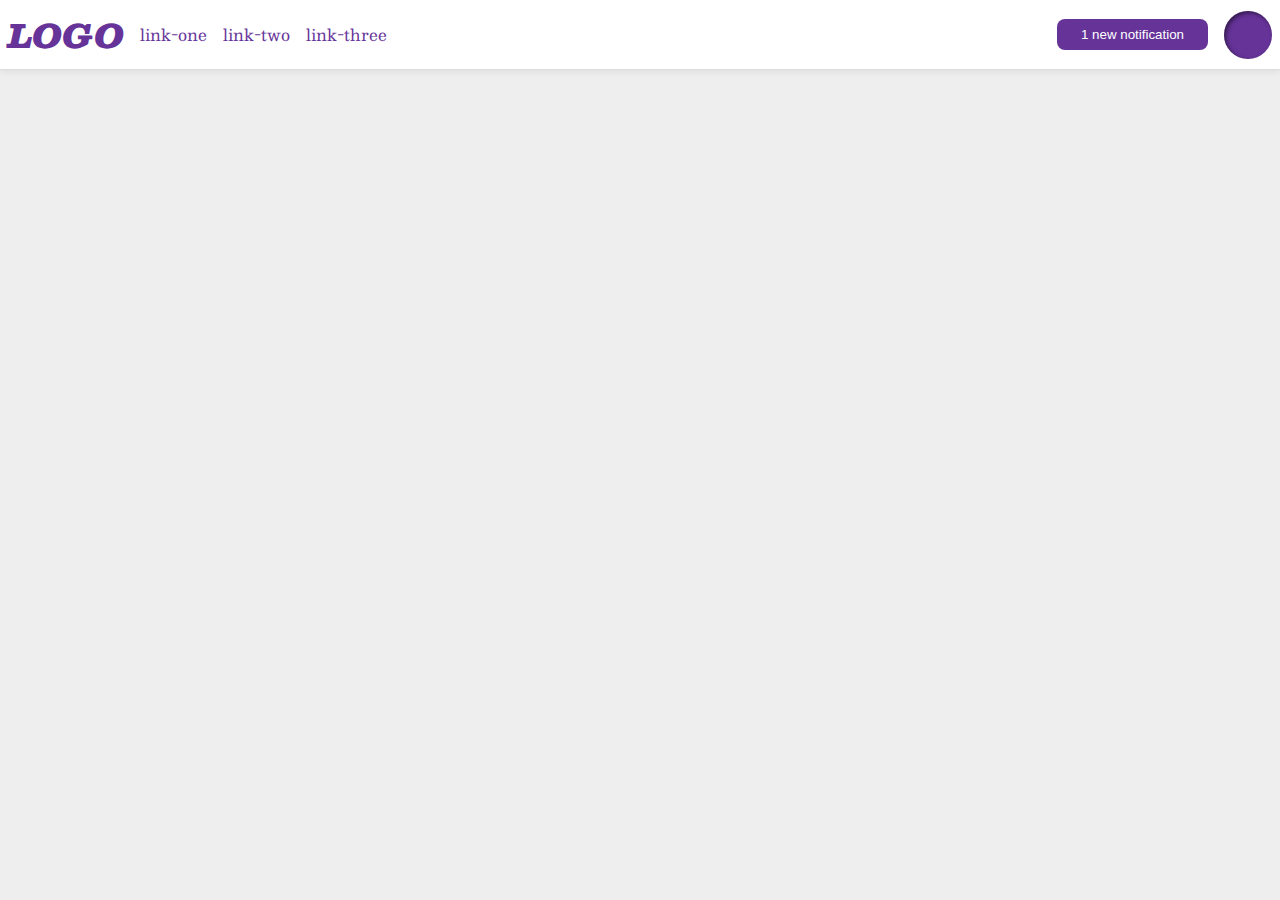
<file: flex/03-flex-header-2/index.html>
<!DOCTYPE html>
<html lang="en">
  <head>
    <meta charset="UTF-8">
    <meta http-equiv="X-UA-Compatible" content="IE=edge">
    <meta name="viewport" content="width=device-width, initial-scale=1.0">
    <title>Flex Header 2</title>
    <link rel="stylesheet" href="style.css">
  </head>
  <body>
    <div class="header">
      <div class="left-items">
      <div class="logo">
        LOGO
      </div>
      <ul class="links">
        <li><a href="google.com">link-one</a></li>
        <li><a href="google.com">link-two</a></li>
        <li><a href="google.com">link-three</a></li>
      </ul>
      </div>
      <div class="right-items">
      <button class="notifications">
        1 new notification
      </button>
      <div class="profile-image"></div>
      </div>
    </div>
  </body>
</html>
</file>
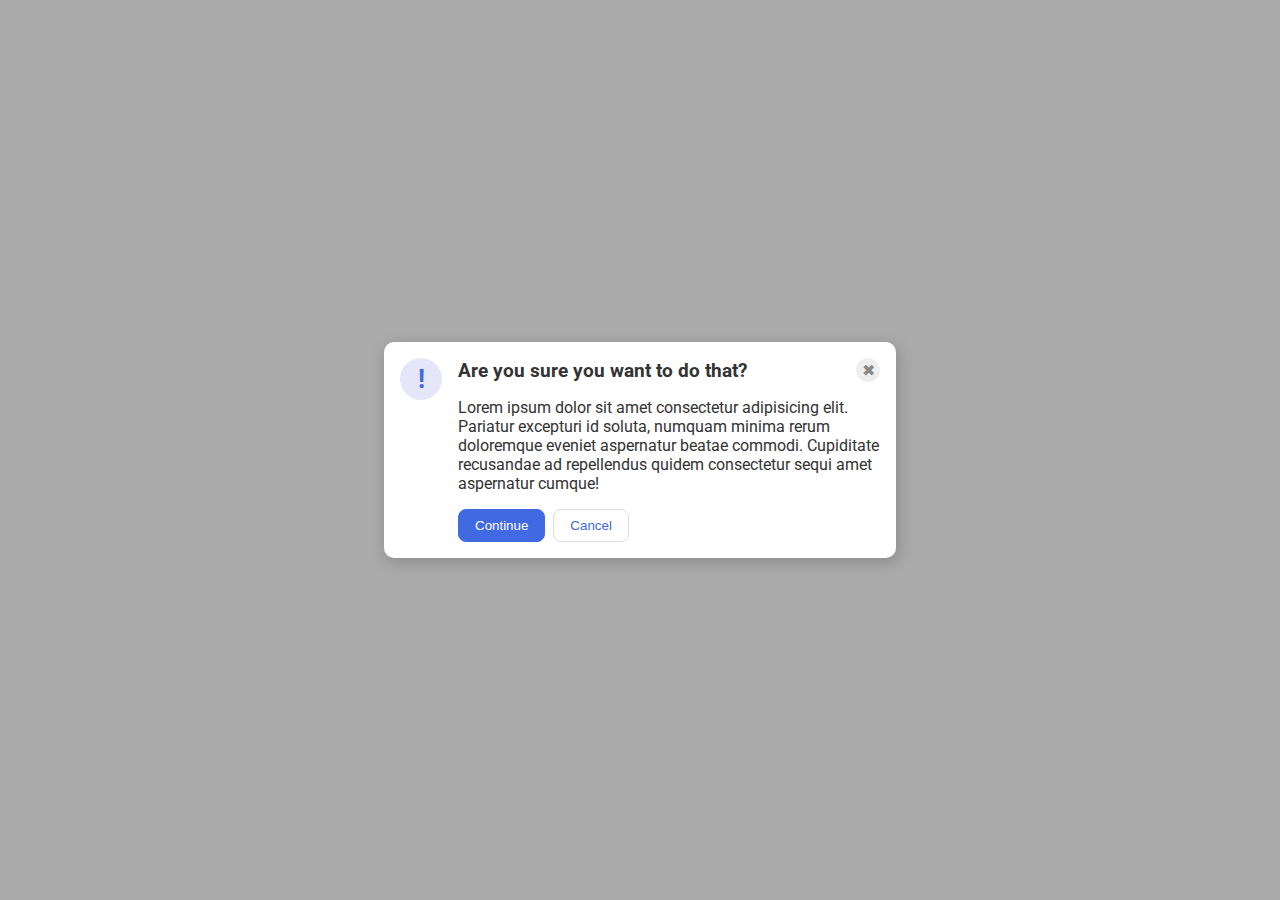
<file: flex/05-flex-modal/index.html>
<!DOCTYPE html>
<html lang="en">
  <head>
    <meta charset="UTF-8">
    <meta http-equiv="X-UA-Compatible" content="IE=edge">
    <meta name="viewport" content="width=device-width, initial-scale=1.0">
    <link rel="stylesheet" href="style.css">
    <title>Modal</title>
  </head>
  <body>
    <div class="modal">
      <div class="icon">!</div>
      <div class="container">
        <div class="top">
          <div class="header">Are you sure you want to do that?</div>
          <button class="close-button">✖</button>
        </div>
        <div class="text">Lorem ipsum dolor sit amet consectetur adipisicing elit. Pariatur excepturi id soluta, numquam minima rerum doloremque eveniet aspernatur beatae commodi. Cupiditate recusandae ad repellendus quidem consectetur sequi amet aspernatur cumque!</div>
        <div class="bottom">
          <button class="continue">Continue</button>
          <button class="cancel">Cancel</button>
        </div>
      </div>
    </div>
  </body>
</html>
</file>
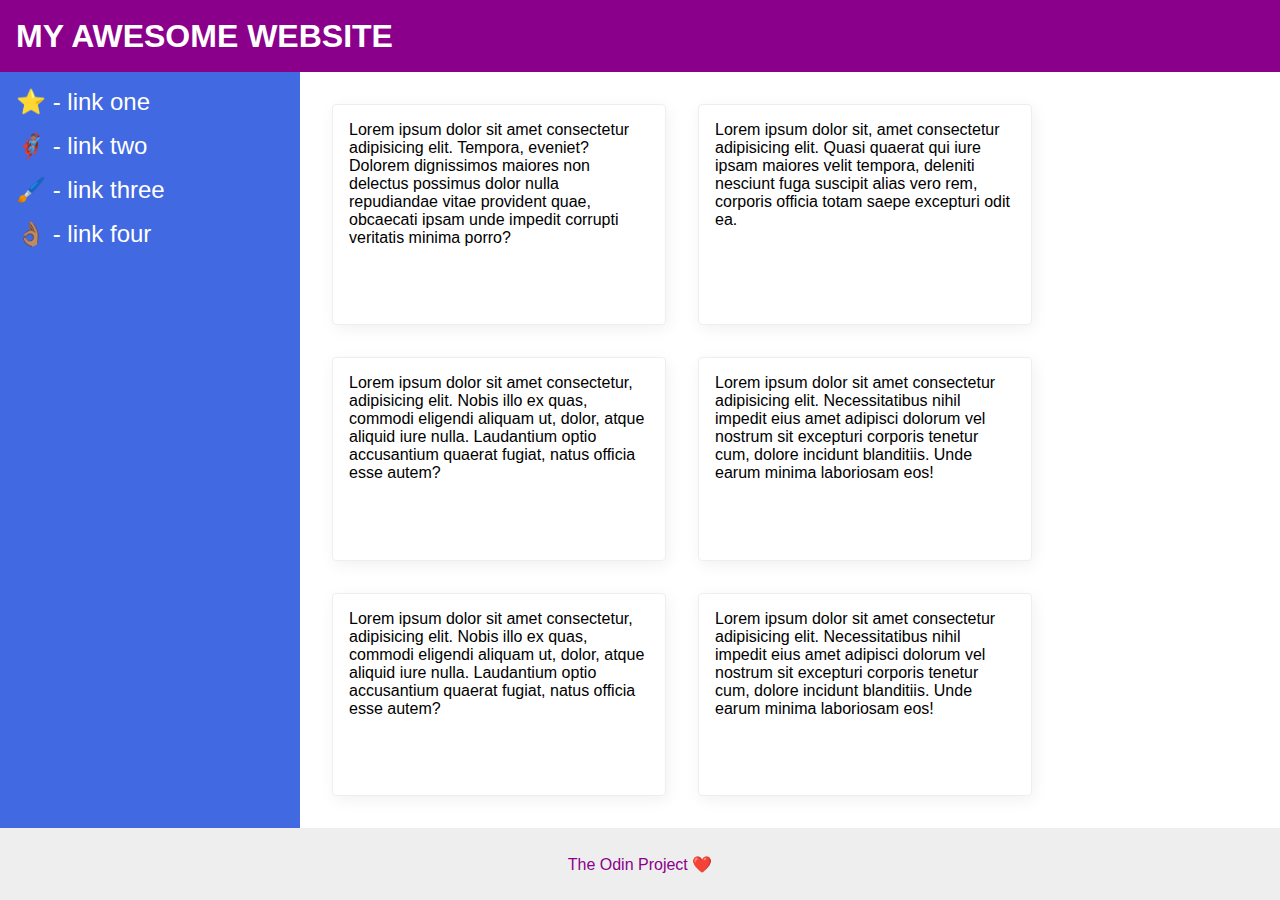
<file: flex/07-flex-layout-2/index.html>
<!DOCTYPE html>
<html lang="en">
  <head>
    <meta charset="UTF-8">
    <meta http-equiv="X-UA-Compatible" content="IE=edge">
    <meta name="viewport" content="width=device-width, initial-scale=1.0">
    <title>The Holy Grail</title>
    <link rel="stylesheet" href="style.css">
  </head>
  <body>
    <div class="header">
      MY AWESOME WEBSITE
    </div>
    
    <div class="container">
      <div class="sidebar">
        <ul>
          <li><a href="#">⭐ - link one</a></li>
          <li><a href="#">🦸🏽‍♂️ - link two</a></li>
          <li><a href="#">🖌️ - link three</a></li>
          <li><a href="#">👌🏽 - link four</a></li>
        </ul>
      </div>
  
      <div class="cards">
        <div class="card">Lorem ipsum dolor sit amet consectetur adipisicing elit. Tempora, eveniet? Dolorem dignissimos maiores non delectus possimus dolor nulla repudiandae vitae provident quae, obcaecati ipsam unde impedit corrupti veritatis minima porro?</div>
        <div class="card">Lorem ipsum dolor sit, amet consectetur adipisicing elit. Quasi quaerat qui iure ipsam maiores velit tempora, deleniti nesciunt fuga suscipit alias vero rem, corporis officia totam saepe excepturi odit ea.</div>
        <div class="card">Lorem ipsum dolor sit amet consectetur, adipisicing elit. Nobis illo ex quas, commodi eligendi aliquam ut, dolor, atque aliquid iure nulla. Laudantium optio accusantium quaerat fugiat, natus officia esse autem?</div>
        <div class="card">Lorem ipsum dolor sit amet consectetur adipisicing elit. Necessitatibus nihil impedit eius amet adipisci dolorum vel nostrum sit excepturi corporis tenetur cum, dolore incidunt blanditiis. Unde earum minima laboriosam eos!</div>
        <div class="card">Lorem ipsum dolor sit amet consectetur, adipisicing elit. Nobis illo ex quas, commodi eligendi aliquam ut, dolor, atque aliquid iure nulla. Laudantium optio accusantium quaerat fugiat, natus officia esse autem?</div>
        <div class="card">Lorem ipsum dolor sit amet consectetur adipisicing elit. Necessitatibus nihil impedit eius amet adipisci dolorum vel nostrum sit excepturi corporis tenetur cum, dolore incidunt blanditiis. Unde earum minima laboriosam eos!</div>  
      </div>
    </div>
    
    <div class="footer">
      The Odin Project ❤️
    </div>
  </body>
</html>
</file>
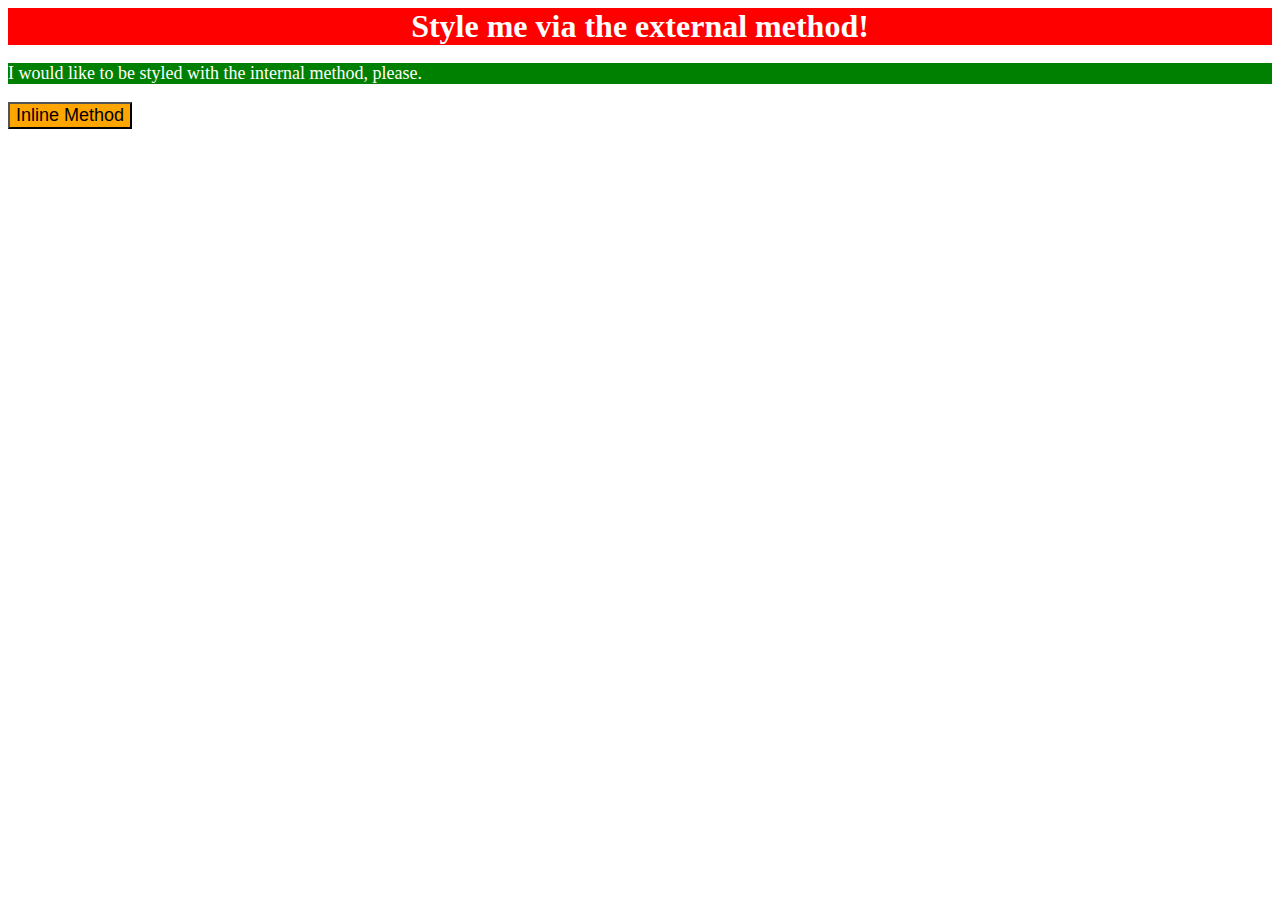
<file: foundations/01-css-methods/index.html>
<!DOCTYPE html>
<html lang="en">
  <head>
    <meta charset="UTF-8">
    <meta http-equiv="X-UA-Compatible" content="IE=edge">
    <meta name="viewport" content="width=device-width, initial-scale=1.0">
    <link rel="stylesheet" href="styles.css">
    <title>Methods for Adding CSS</title>

    <style>
      p {
        background-color: green;
        color: white;
        font-size: 18px;
      }
    </style>
  </head>
  <body>
    <div>Style me via the external method!</div>
    <p>I would like to be styled with the internal method, please.</p>
    <button style="background-color: orange; font-size: 18px;">Inline Method</button>
  </body>
</html>
</file>
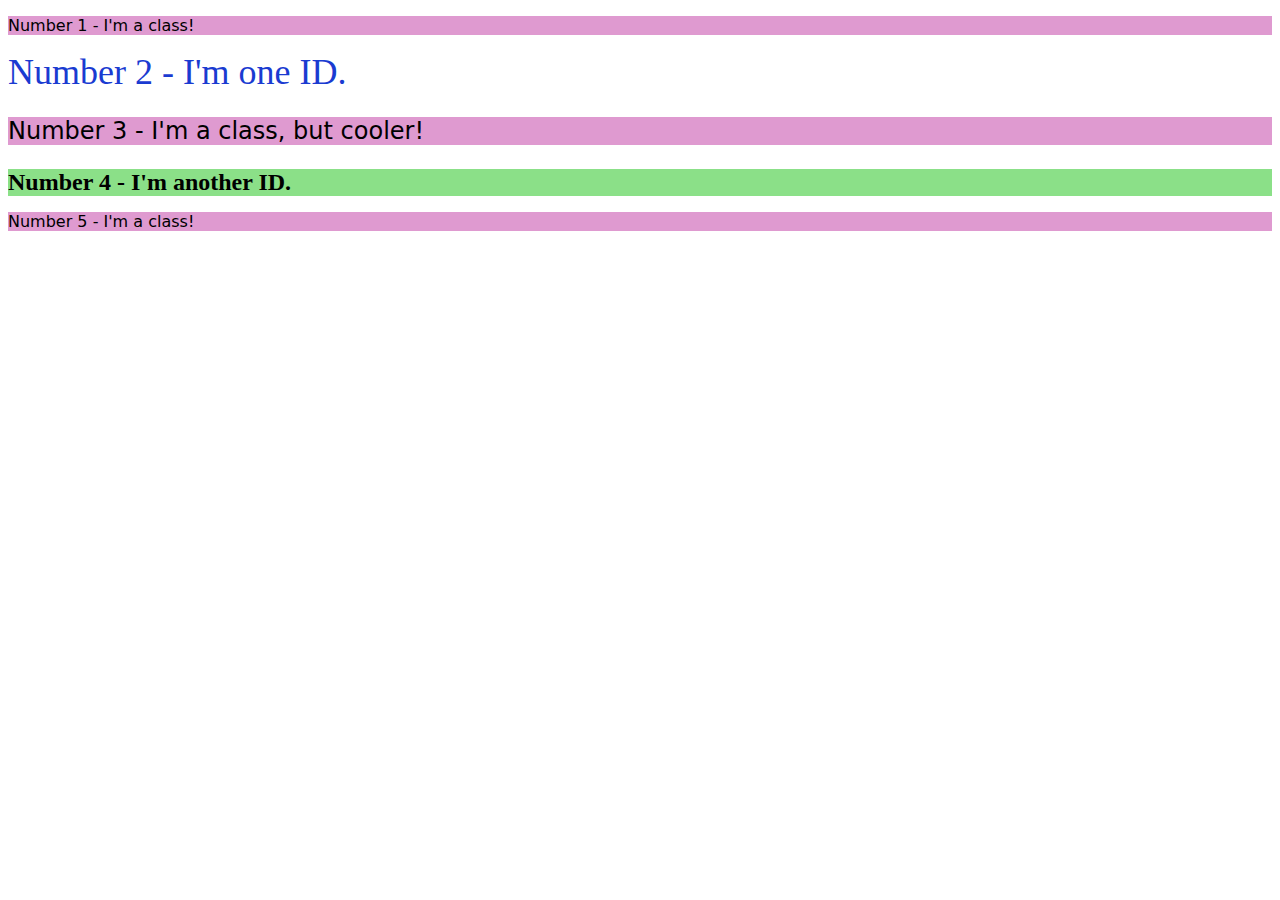
<file: foundations/02-class-id-selectors/index.html>
<!DOCTYPE html>
<html lang="en">
  <head>
    <meta charset="UTF-8">
    <meta http-equiv="X-UA-Compatible" content="IE=edge">
    <meta name="viewport" content="width=device-width, initial-scale=1.0">
    <title>Class and ID Selectors</title>
    <link rel="stylesheet" href="style.css">
  </head>
  <body>
    <p class="odd-element">Number 1 - I'm a class!</p>
    <div class="second-element">Number 2 - I'm one ID.</div>
    <p class="odd-element" id="third-element">Number 3 - I'm a class, but cooler!</p>
    <div class="fourth-element">Number 4 - I'm another ID.</div>
    <p class="odd-element">Number 5 - I'm a class!</p>
  </body>
</html>
</file>
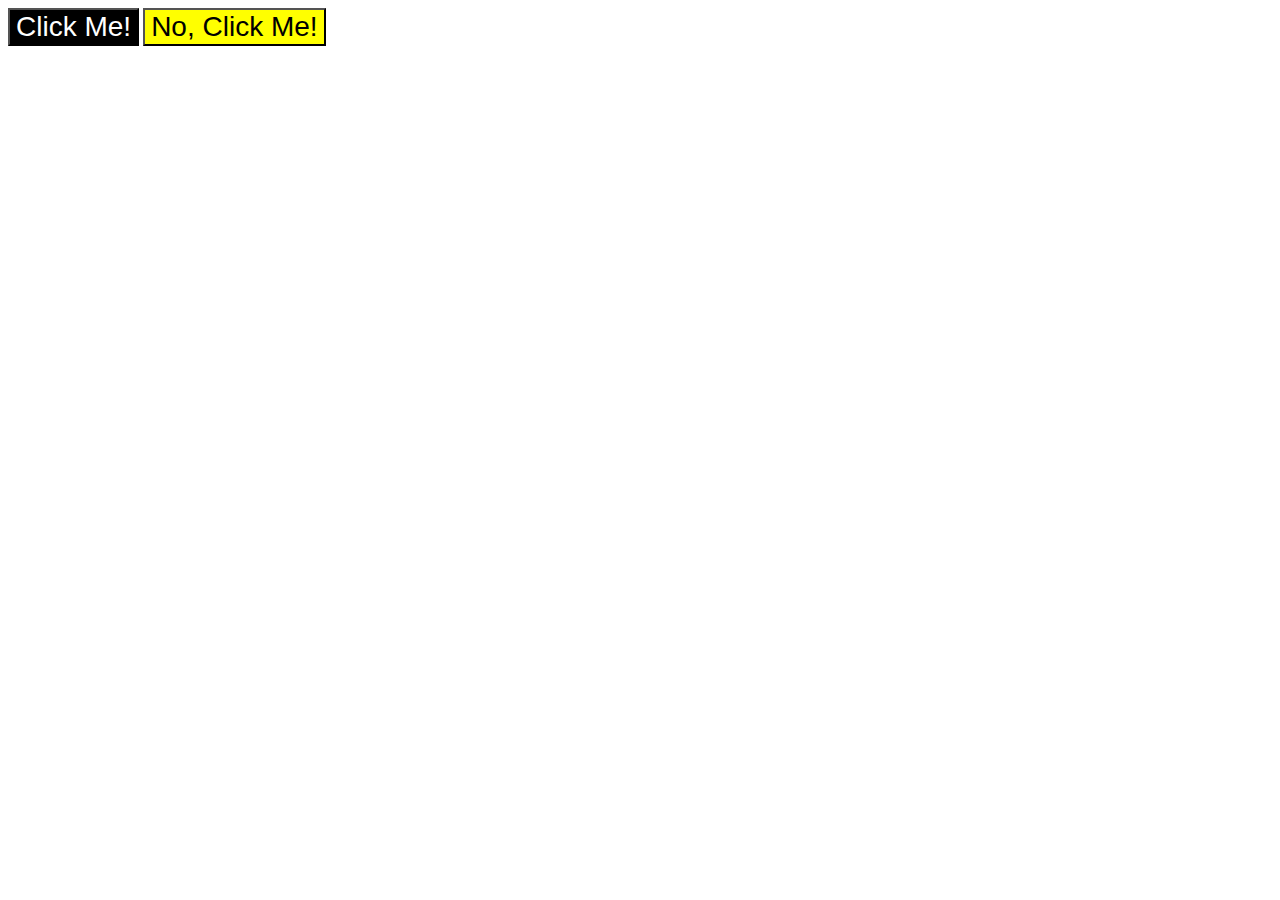
<file: foundations/03-grouping-selectors/index.html>
<!DOCTYPE html>
<html lang="en">
  <head>
    <meta charset="UTF-8">
    <meta http-equiv="X-UA-Compatible" content="IE=edge">
    <meta name="viewport" content="width=device-width, initial-scale=1.0">
    <title>Grouping Selectors</title>
    <link rel="stylesheet" href="style.css">
  </head>
  <body>
    <button class="click left-button">Click Me!</button>
    <button class="click right-button">No, Click Me!</button>
  </body>
</html>
</file>
<file: flex/03-flex-header-2/style.css>
/* this is some magical font-importing.  
you'll learn about it later. */
@import url('https://fonts.googleapis.com/css2?family=Besley:ital,wght@0,400;1,900&display=swap');

body {
  margin: 0;
  background: #eee;
  font-family: Besley, serif;
}

.header {
  background: white;
  border-bottom: 1px solid #ddd;
  box-shadow: 0 0 8px rgba(0,0,0,.1);
  display: flex;
  align-items: center;
  justify-content: space-between;
  padding: 5px 8px;
}

.profile-image {
  background: rebeccapurple;
  box-shadow: inset 2px 2px 4px rgba(0,0,0,.5);
  border-radius: 50%;
  width: 48px;
  height: 48px;
}

.logo {
  color: rebeccapurple;
  font-size: 32px;
  font-weight: 900;
  font-style: italic;
}

button {
  border: none;
  border-radius: 8px;
  background: rebeccapurple;
  color: white;
  padding: 8px 24px;
  height: 50%;
}

a {
  /* this removes the line under our links */
  text-decoration: none;
  color: rebeccapurple;
}

ul {
  list-style-type: none;
  display: flex;
  gap: 16px;
  padding: 0;
}

.left-items {
  display: flex;
  align-items: center;
  gap: 16px;
}

.right-items {
  display: flex;
  align-items: center;
  gap: 16px;
}
</file>
<file: flex/05-flex-modal/style.css>
@import url('https://fonts.googleapis.com/css2?family=Roboto:wght@400;700&display=swap');

html, body {
  height: 100%;
}

body {
  font-family: Roboto, sans-serif;
  margin: 0;
  background: #aaa;
  color: #333;
  /* I'll give you this one for free lol */
  display: flex;
  align-items: center;
  justify-content: center;
}

.container {
  display: flex;
  flex-direction: column;
  gap: 16px;
}

.top {
  display: flex;
  justify-content: flex-end;
  align-items: center;
}

.bottom {
  display: flex;
  gap: 8px;
}

.header {
  font-size: larger;
  font-weight: bold;
}

.text {
  font-size: medium;
}

.modal {
  background: white;
  width: 480px;
  border-radius: 10px;
  box-shadow: 2px 4px 16px rgba(0,0,0,.2);
  display: flex;
  padding: 16px;
  gap: 16px;
}

.icon {
  color: royalblue;
  font-size: 26px;
  font-weight: 700;
  background: lavender;
  width: 42px;
  height: 42px;
  border-radius: 50%;
  display: flex;
  align-items: center;
  justify-content: center;
  flex: none;
}

.close-button {
  background: #eee;
  border-radius: 50%;
  color: #888;
  font-weight: 400;
  font-size: 16px;
  height: 24px;
  width: 24px;
  display: flex;
  align-items: center;
  justify-content: center;
  border: 1px solid #eee;
  padding: 0;
  margin-left: auto;
}

button {
  cursor: pointer;
  padding: 8px 16px;
  border-radius: 8px;
}

button.continue {
  background: royalblue;
  border: 1px solid royalblue;
  color: white;
}

button.cancel {
  background: white;
  border: 1px solid #ddd;
  color: royalblue;
}
</file>
<file: flex/07-flex-layout-2/style.css>
body {
  font-family: -apple-system, BlinkMacSystemFont, 'Segoe UI', Roboto, Oxygen, Ubuntu, Cantarell, 'Open Sans', 'Helvetica Neue', sans-serif;
  margin: 0;
  min-height: 100vh;
  display: flex;
  flex-direction: column;
}

.header {
  height: 72px;
  background: darkmagenta;
  color: white;
  font-size: 32px;
  font-weight: 900;
  display: flex;
  align-items: center;
  padding-left: 16px;
}

.footer {
  height: 72px;
  background: #eee;
  color: darkmagenta;
  margin-top: auto;
  display: flex;
  justify-content: center;
  align-items: center;
}

.sidebar {
  width: 300px;
  background: royalblue;
  box-sizing: border-box;
  flex: 1 0 auto;
  padding: 16px;
}

.card {
  border: 1px solid #eee;
  box-shadow: 2px 4px 16px rgba(0,0,0,.06);
  border-radius: 4px;
  width: 300px;
  padding: 16px;
}

.cards {
  display: flex;
  flex-wrap: wrap;
  gap: 32px;
  padding: 32px;
}

.container {
  display: flex;
  flex: auto;
}

ul {
  list-style-type: none;
  padding: 0;
  margin: 0;
}

li {
  margin-bottom: 16px;
}

a {
  text-decoration: none;
  color: white;
  font-size: 24px;
}
</file>
<file: foundations/01-css-methods/styles.css>
div {
    background-color: red;
    color: white;
    font-size: 32px;
    font-weight: bold;
    text-align: center;
}
</file>
<file: foundations/02-class-id-selectors/style.css>
.odd-element {
    background-color: rgb(223, 154, 208);
    font-family: 'Verdana', 'DejaVu Sans', 'sans-serif';
}

.second-element {
    color: rgb(26, 59, 209);
    font-size: 36px;
}

.fourth-element {
    background-color: rgb(139, 224, 136);
    font-size: 24px;
    font-weight: bold;
}

#third-element {
    font-size: 24px;
}
</file>
<file: foundations/03-grouping-selectors/style.css>
/* .click {
    font-size: 28px;
    font-family: 'Helvetica', 'Times New Roman', 'sand-serif';
}

.left-button {
    background-color: black;
    color: white;
}

.right-button {
    background-color: yellow;
} */

.left-button, .right-button {
    font-size: 28px;
    font-family: Helvetica, 'Times New Roman', sans-serif;
}

.left-button {
    background-color: black;
    color: white;
}

.right-button {
    background-color: yellow;
}
</file>
